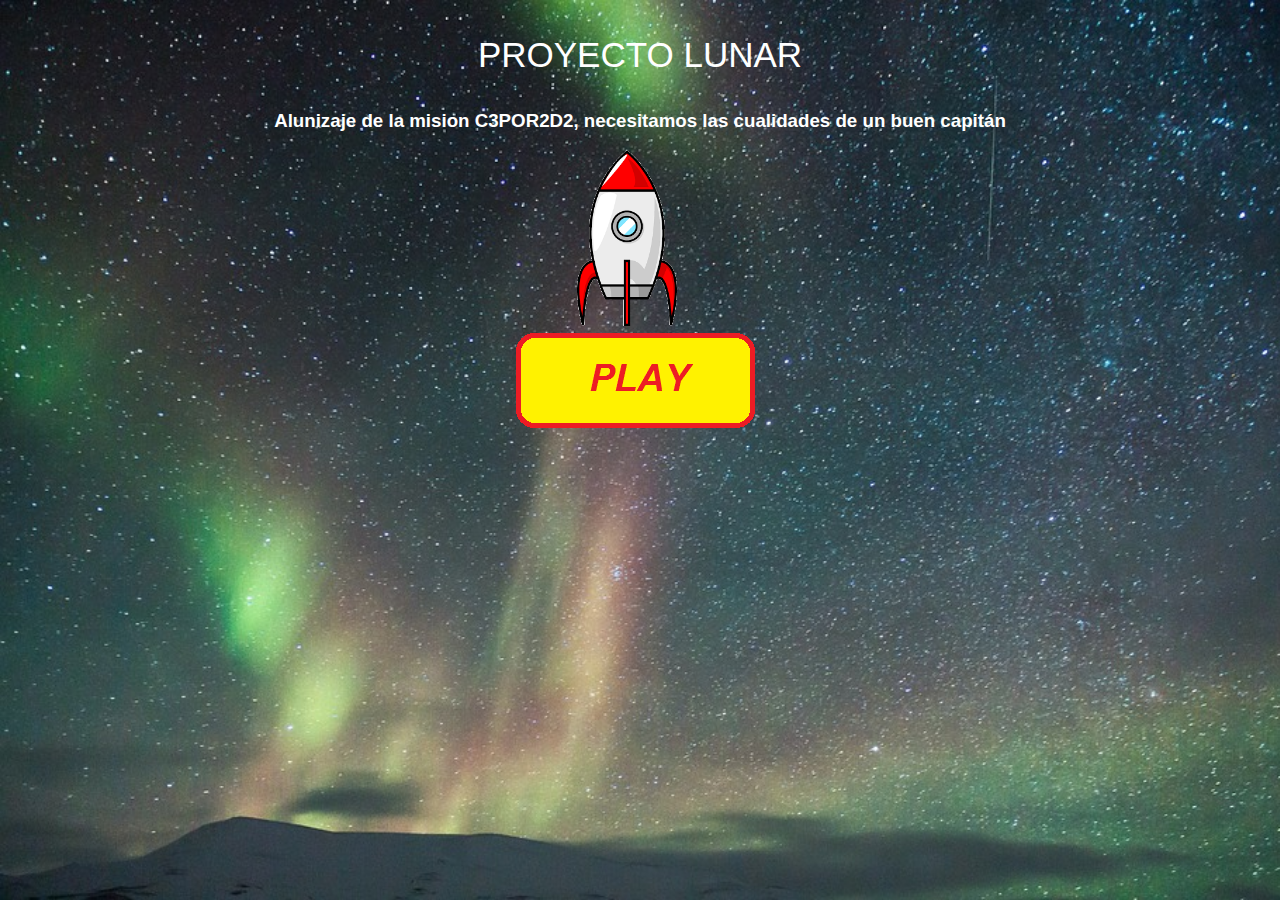
<file: projecte lunar/index.html>
<!DOCTYPE HTML>
<html>
	<head>
		<meta http-equiv="Content-Type" content="text/html; charset=UTF-8">
		<title>Proyecto Lunar</title>
		<meta name="description" content="Alunizaje de la mision C3POR2D2, necesitamos las cualidades de un buen capitán"/>
		<link rel="stylesheet" type="text/css" href="css/cssindex.css">
	</head>
	<body>
		<p> PROYECTO LUNAR</p>
		<h3>Alunizaje de la mision C3POR2D2, necesitamos las cualidades de un buen capitán</h3>
		<img class=nave src="img/nave.png" alt="nave espacial">
		<a href="juego.html"><img class=boton src="img/play.png" alt="boton play"></a>
		
	</body>
</html>
</file>
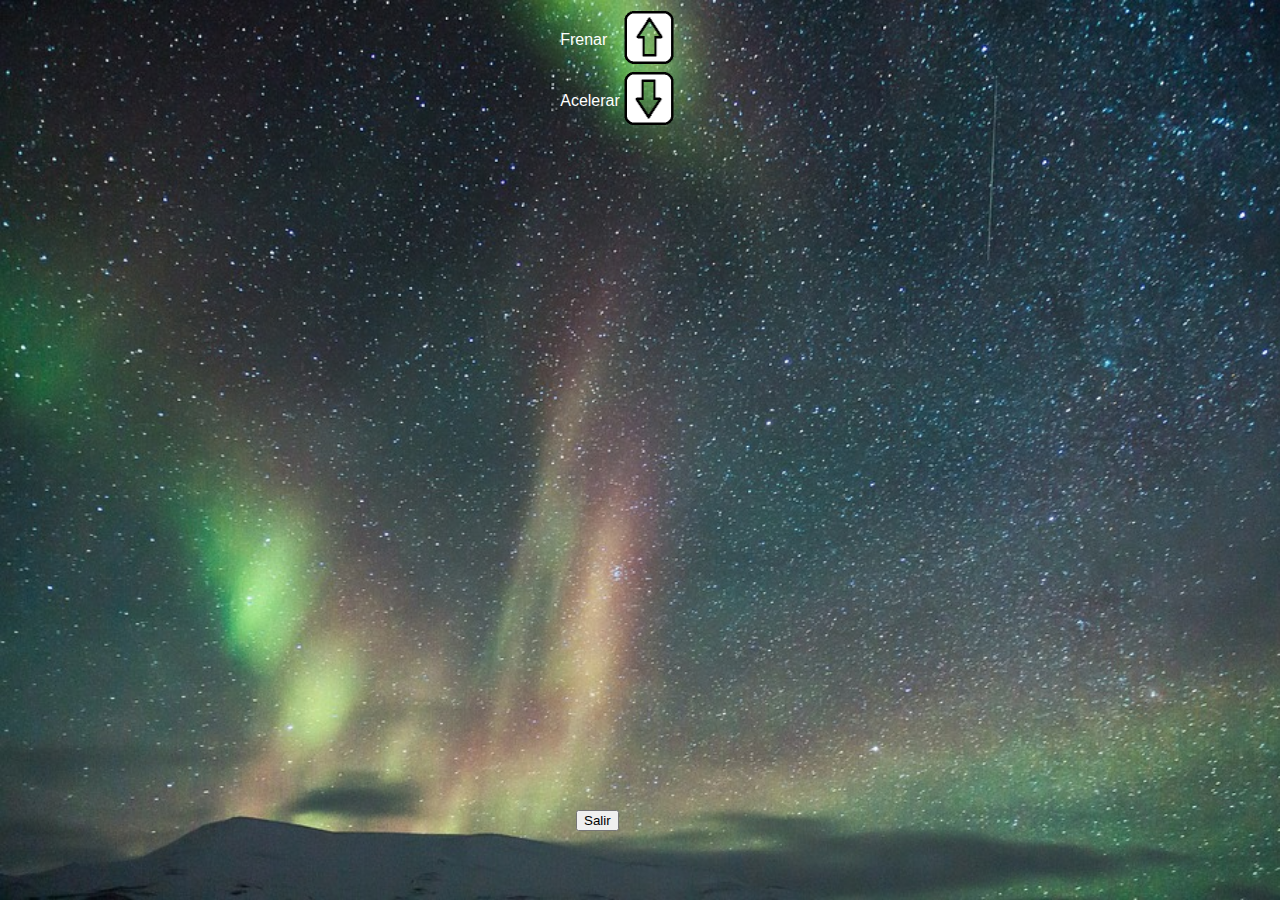
<file: projecte lunar/comojugar.html>
<!DOCTYPE HTML>
<html>
	<head>
		<meta http-equiv="Content-Type" content="text/html; charset=UTF-8">
		<title>Como Juagr</title>
		<meta name="description" content="Explorando el espacio exterior pasaremos un rato de miedo. Hasta el infinito y mas alla"/>
		<link rel="stylesheet" type="text/css" href="css/csscomojugar.css">
	</head>
	<body>
	
	
	
	
		<input name="button" type="button" onclick="window.close();" value="Salir" /> 
	<table>
		<tr>
			<td><p> Frenar </p></td><td><img id=flarriba src="img/flechaarriba.png" alt="base lunar"></td>
		</tr>
		<tr>
			<td><p> Acelerar </p></td><td><img id=flabajo src="img/flechaabajo.png" alt="base lunar"></td>
		</tr>
	</table>
	</body>
</html>
</file>
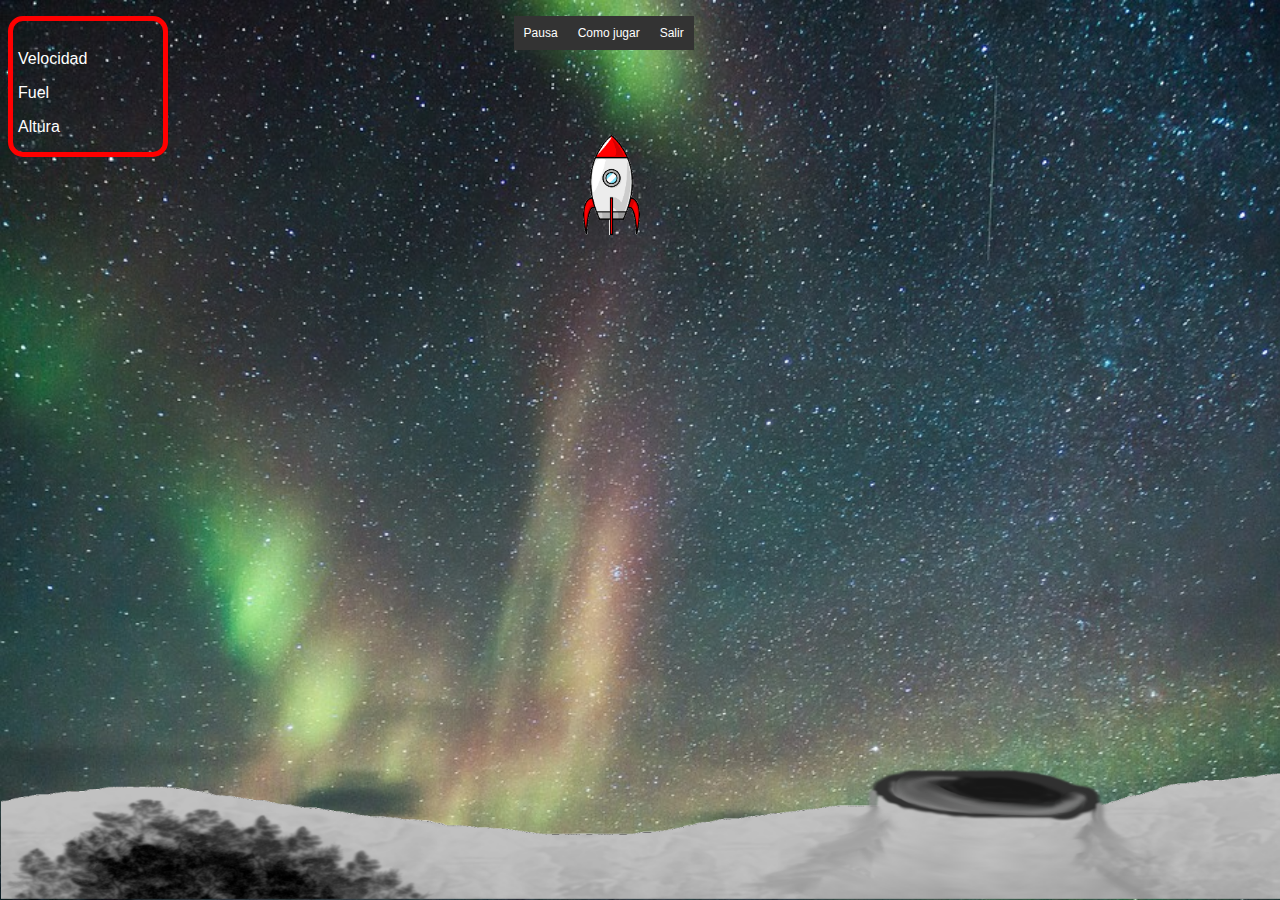
<file: projecte lunar/juego.html>
<!DOCTYPE HTML>
<html>
	<head>
		<meta http-equiv="Content-Type" content="text/html; charset=UTF-8">
		<title>Proyecto Lunar</title>
		<meta name="description" content="Explorando el espacio exterior pasaremos un rato de miedo. Hasta el infinito y mas alla"/>
		<link rel="stylesheet" type="text/css" href="css/cssjuego.css">
		<script type="text/javascript" src="js/jsjuego.js"></script>
	</head>
	<body>
		<ul>
			<li><a class=uno href="">Pausa</a></li>
			<li><a class=uno href="javascript:abrir('comojugar.html')">Como jugar</a></li>
			<li><a class=uno href="index.html">Salir</a></li>
		</ul>
		<img id=luna src="img/luna.png" alt="base lunar">
		<div class=controlpanel>
			<p>Velocidad</p>
			<p>Fuel</p>
			<p>Altura</p>
		</div>
		<img id=nave src="img/nave.png" alt="nave espacial">		
		
	</body>
</html>
</file>
<file: projecte lunar/css/cssindex.css>
body {		background:url("../img/cielo.jpg");
			background-size: cover;
			background-attachment: fixed;
			}

		
p{			font-family: arial;
			font-size:35px;
			color:white;
			text-align:center;
			}
			
h3{			font-family:arial;
			color:white;
			text-align:center;}
			
.nave {		margin-left: 45%;
			width:100px;
			}

.boton{		margin-left: 40%;
			}
</file>
<file: projecte lunar/css/csscomojugar.css>
html {		background:url("../img/cielo.jpg");
			background-size: cover;
			background-attachment: fixed;
			}

p{			font-family: arial;
			font-size:12;
			color:white;
			margin-left:5px;
			}

a{			color:white;
			text-decoration:none;}

#flabajo{
			width:50%;
			height:50%;
			}
			
#flarriba{
			width:50%;
			height:50%;
			}
			
input{	position:fixed;
		top:90%;
		left:45%;
		}
		
table{	margin:auto;
		}
</file>
<file: projecte lunar/css/cssjuego.css>
html {		background:url("../img/cielo.jpg");
			background-size: cover;
			background-attachment: fixed;
			}

#luna{		position:fixed;
			bottom: 1px;
			width:100%;
			height:15%;
			left:1px
			}
			
.controlpanel{border-radius: 15px 15px 15px 15px;
			border: 5px solid red;
			left: 5px;
			top: 5px;
			width: 150px;
			}
			
p{			font-family: arial;
			font-size:12;
			color:white;
			margin-left:5px;
			}
			
#nave{		position:fixed;
			top: 15%;
			right: 50%;
			height:100px;}
			
a{			color:white;
			text-decoration:none;}

ul{			padding:0;
			padding-left:40%;
			}

li{			display:inline;
			}

a.uno{		font-family:Arial;
			font-size:12px;
			text-decoration:none;
			float:left;
			padding:10px;
			background-color:#333333;
			color:#fff}

li a:hover{	background-color:#666666;
			margin-top:-2px;
			padding-bottom:12px;
			}
</file>
